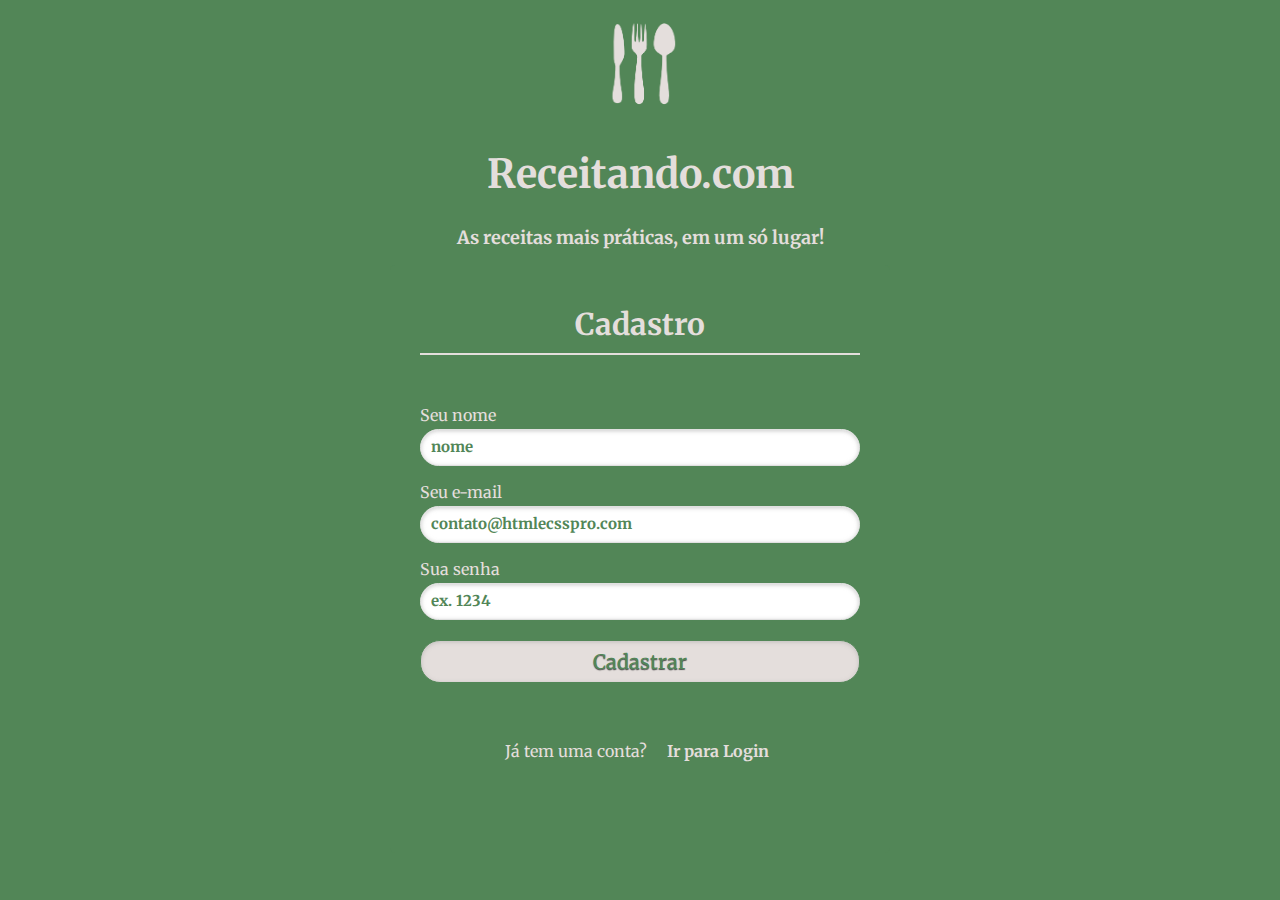
<file: index.html>
<!DOCTYPE html>
<html lang="en">
<head>
    <meta charset="UTF-8">
    <meta name="viewport" content="width=device-width, initial-scale=1.0">
    <title>Receitando.com</title>
    <link rel="stylesheet" href="index.css">
</head>
<link href='https://fonts.googleapis.com/css?family=Merriweather' rel='stylesheet'>
<body>
    <div class="container" >
      <!--alterna entre as telas de login e cadastro -->
      <a class="links" id="paracadastro"></a>
      <a class="links" id="paralogin"></a>
        <div class="center">
            <p>
                <img src="logo.png" height="100" width="100"></img>
                <h1 class="titulo-receitando">Receitando.com</h1>
                <h2>As receitas mais práticas, em um só lugar!</h2>
            </p>
        </div>
      <div class="content">      
        <!--FORMULÁRIO DE LOGIN-->
        <div id="login">
          <form id= "form_login" method="post" action=""> 
            <h1>Login</h1> 
            <p> 
              <label for="email_login">Seu email</label>
              <input id="email_login" name="email_login" required="required" type="text" placeholder="E-mail"/>
            </p>
             
            <p> 
              <label for="senha_login">Sua senha</label>
              <input id="senha_login" name="senha_login" required="required" type="password" placeholder="Senha" /> 
            </p>
             
            <p> 
              <input type="checkbox" name="manterlogado" id="manterlogado" value="" /> 
              <label for="manterlogado">Manter-me logado</label>
            </p>
             
            <p> 
              <input type="submit" value="Enviar" /> 
            </p>
             
            <p class="link">
              Ainda não tem uma conta?
              <a href="#paracadastro">Cadastre-se</a>
            </p>
          </form>
        </div>
   
        <!--FORMULÁRIO DE CADASTRO-->
        <div id="cadastro">
          <form method="post" action=""> 
            <h1>Cadastro</h1> 
             
            <p> 
              <label for="nome_cad">Seu nome</label>
              <input id="nome_cad" name="nome_cad" required="required" type="text" placeholder="nome" />
            </p>
             
            <p> 
              <label for="email_cad">Seu e-mail</label>
              <input id="email_cad" name="email_cad" required="required" type="email" placeholder="contato@htmlecsspro.com"/> 
            </p>
             
            <p> 
              <label for="senha_cad">Sua senha</label>
              <input id="senha_cad" name="senha_cad" required="required" type="password" placeholder="ex. 1234"/>
            </p>
             
            <p> 
              <input type="submit" value="Cadastrar"/> 
            </p>
             
            <p class="link">  
              Já tem uma conta?
              <a href="#paralogin"> Ir para Login </a>
            </p>
            <p class= "boasvindas">
          </form>
        </div>
      </div>
    </div>  
    <script src="script.js"></script>
  </body>
  </html>
</file>
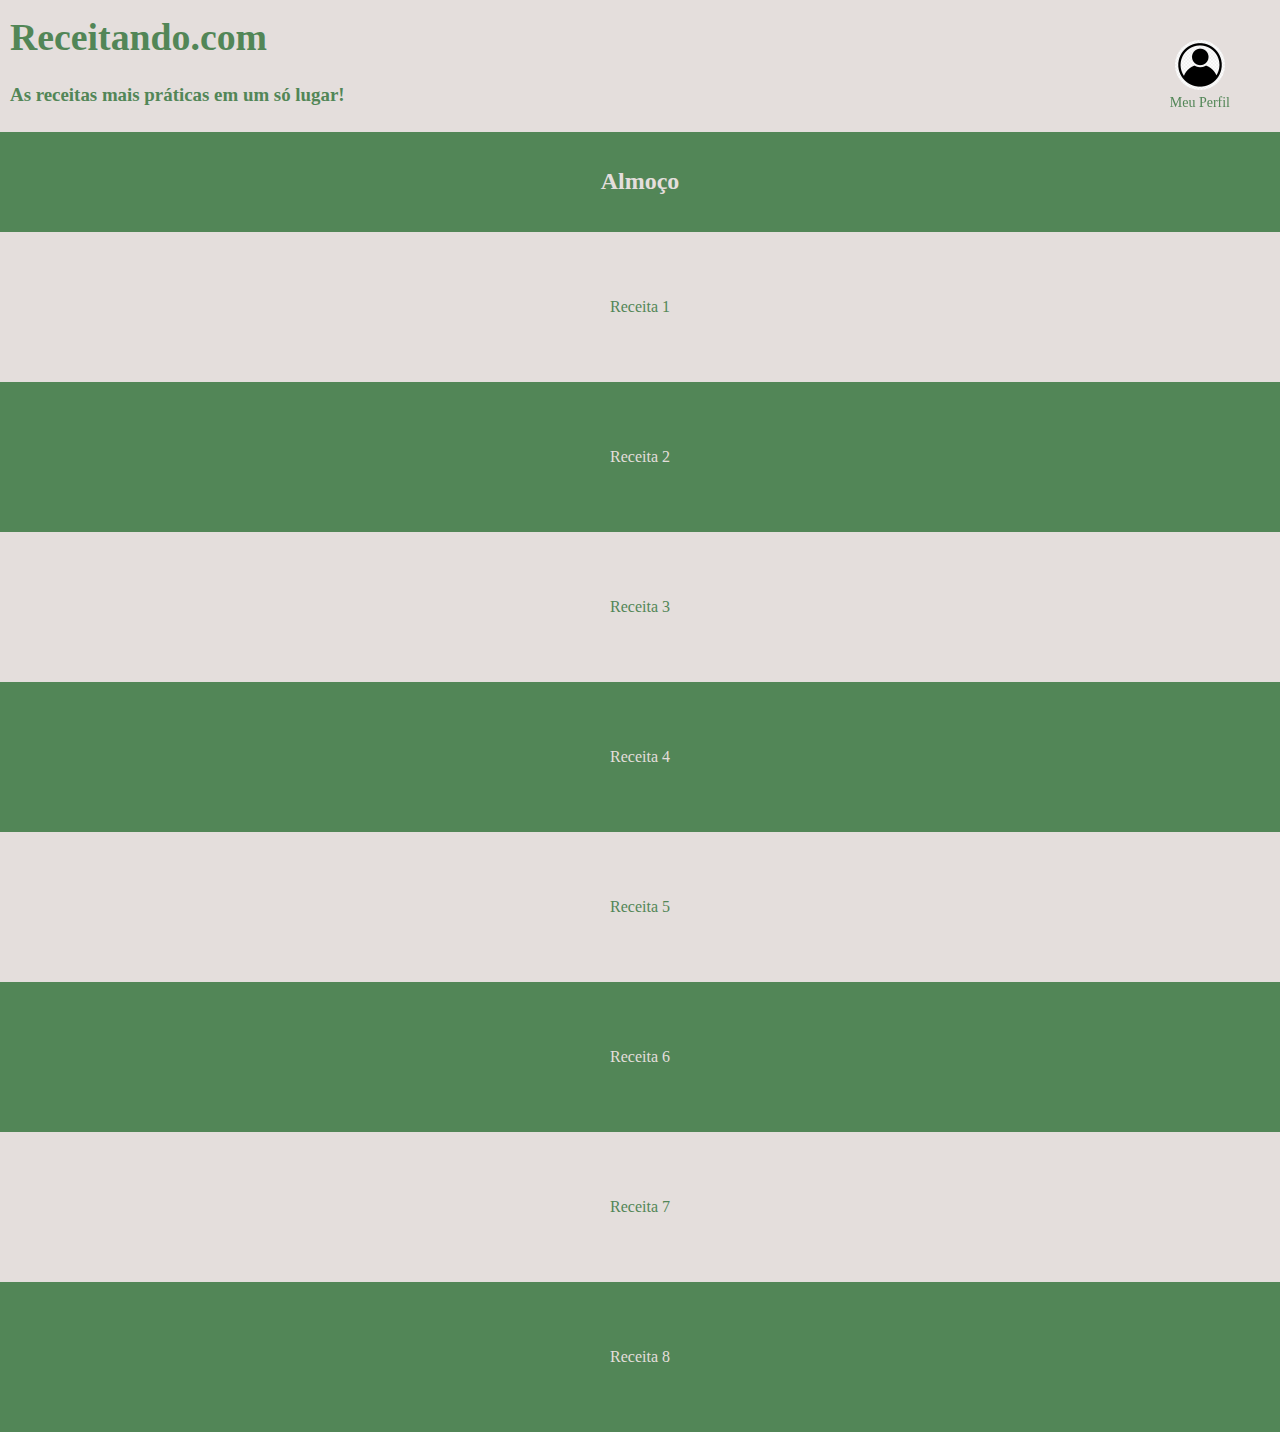
<file: almoco.html>
<!DOCTYPE html>
<html lang="en">
<head>
    <meta charset="UTF-8">
    <meta http-equiv="X-UA-Compatible" content="IE=edge">
    <meta name="viewport" content="width=device-width, initial-scale=1.0">
    <title>Almoço - Receitando.com</title>
    <style>
        body {
            margin: 0;
            padding: 0;
            font-family: 'Merriweather';
        }

        .background {
            background-color: #528657;
            color: #E4DEDC;
        }

        .alt-background {
            background-color: #E4DEDC;
            color: #528657;
        }

        .menu_1 {
            background-color: #E4DEDC;
            padding: 10px;
        }

        .menu_1 h1 {
            color: #528657;
            font-size: 1cm;
            margin-top: 5px;
            text-align: left;
        }

        .menu_1 h2 {
            color: #528657;
            font-size: 0.5cm;
            margin-top: 5px;
            text-align: left;
        }

        #profile-icon {
            position: fixed;
            top: 40px;
            right: 50px;
            display: flex;
            flex-direction: column;
            align-items: center;
            color: #528657;
            text-decoration: none;
            font-size: 14px;
        }

        #profile-icon img {
            width: 50px;
            height: 50px;
            border-radius: 50%;
            margin-bottom: 5px;
        }

        .square {
            width: 100%;
            height: 150px; /* Altura padrão para todas as divs */
            text-align: center;
            overflow: hidden;
            display: flex;
            align-items: center;
            justify-content: center;
            box-sizing: border-box;
            padding: 10px;
        }

        /* Aplique um estilo diferente para a primeira div */
        .square:first-of-type {
            height: 100px !important; /* Altura reduzida para a primeira div */
            font-weight: bold;
            font-family: 'Merriweather';
            font-size: 24px;
        }
    </style>
</head>
<body>
    <header class="menu_1">
        <h1>Receitando.com</h1>
        <h2>As receitas mais práticas em um só lugar!</h2>
        <a id="profile-icon" href="#">
            <img src="perfil.jpg" alt="Ícone de perfil">
            Meu Perfil
        </a>
    </header>

    <div class="square background">Almoço</div>
    <div class="square alt-background">Receita 1</div>
    <div class="square background">Receita 2</div>
    <div class="square alt-background">Receita 3</div>
    <div class="square background">Receita 4</div>
    <div class="square alt-background">Receita 5</div>
    <div class="square background">Receita 6</div>
    <div class="square alt-background">Receita 7</div>
    <div class="square background">Receita 8</div>
</body>
</html>
</file>
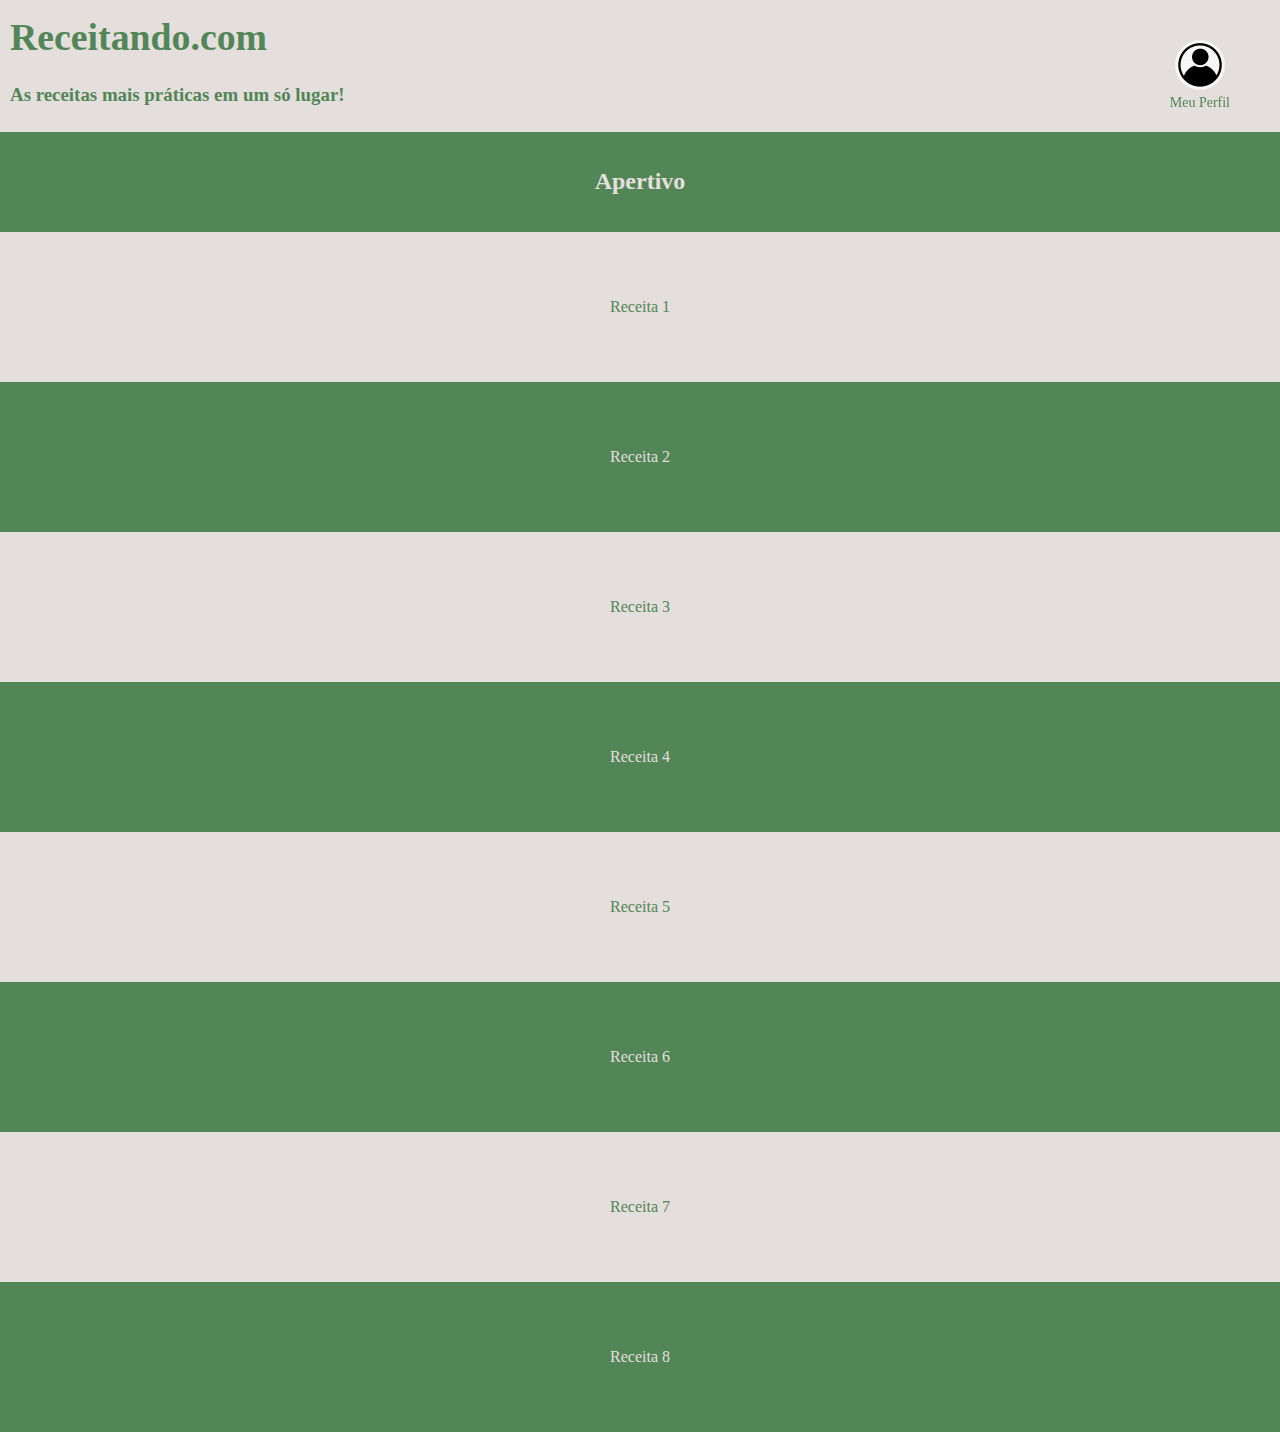
<file: aperitivo.html>
<!DOCTYPE html>
<html lang="en">
<head>
    <meta charset="UTF-8">
    <meta http-equiv="X-UA-Compatible" content="IE=edge">
    <meta name="viewport" content="width=device-width, initial-scale=1.0">
    <title>Aperitivo - Receitando.com</title>
    <style>
        body {
            margin: 0;
            padding: 0;
            font-family: 'Merriweather';
        }

        .background {
            background-color: #528657;
            color: #E4DEDC;
        }

        .alt-background {
            background-color: #E4DEDC;
            color: #528657;
        }

        .menu_1 {
            background-color: #E4DEDC;
            padding: 10px;
        }

        .menu_1 h1 {
            color: #528657;
            font-size: 1cm;
            margin-top: 5px;
            text-align: left;
        }

        .menu_1 h2 {
            color: #528657;
            font-size: 0.5cm;
            margin-top: 5px;
            text-align: left;
        }

        #profile-icon {
            position: fixed;
            top: 40px;
            right: 50px;
            display: flex;
            flex-direction: column;
            align-items: center;
            color: #528657;
            text-decoration: none;
            font-size: 14px;
        }

        #profile-icon img {
            width: 50px;
            height: 50px;
            border-radius: 50%;
            margin-bottom: 5px;
        }

        .square {
            width: 100%;
            height: 150px; /* Altura padrão para todas as divs */
            text-align: center;
            overflow: hidden;
            display: flex;
            align-items: center;
            justify-content: center;
            box-sizing: border-box;
            padding: 10px;
        }

        /* Aplique um estilo diferente para a primeira div */
        .square:first-of-type {
            height: 100px !important; /* Altura reduzida para a primeira div */
            font-weight: bold;
            font-family: 'Merriweather';
            font-size: 24px;
        }
    </style>
</head>
<body>
    <header class="menu_1">
        <h1>Receitando.com</h1>
        <h2>As receitas mais práticas em um só lugar!</h2>
        <a id="profile-icon" href="#">
            <img src="perfil.jpg" alt="Ícone de perfil">
            Meu Perfil
        </a>
    </header>

    <div class="square background">Apertivo</div>
    <div class="square alt-background">Receita 1</div>
    <div class="square background">Receita 2</div>
    <div class="square alt-background">Receita 3</div>
    <div class="square background">Receita 4</div>
    <div class="square alt-background">Receita 5</div>
    <div class="square background">Receita 6</div>
    <div class="square alt-background">Receita 7</div>
    <div class="square background">Receita 8</div>
</body>
</html>
</file>
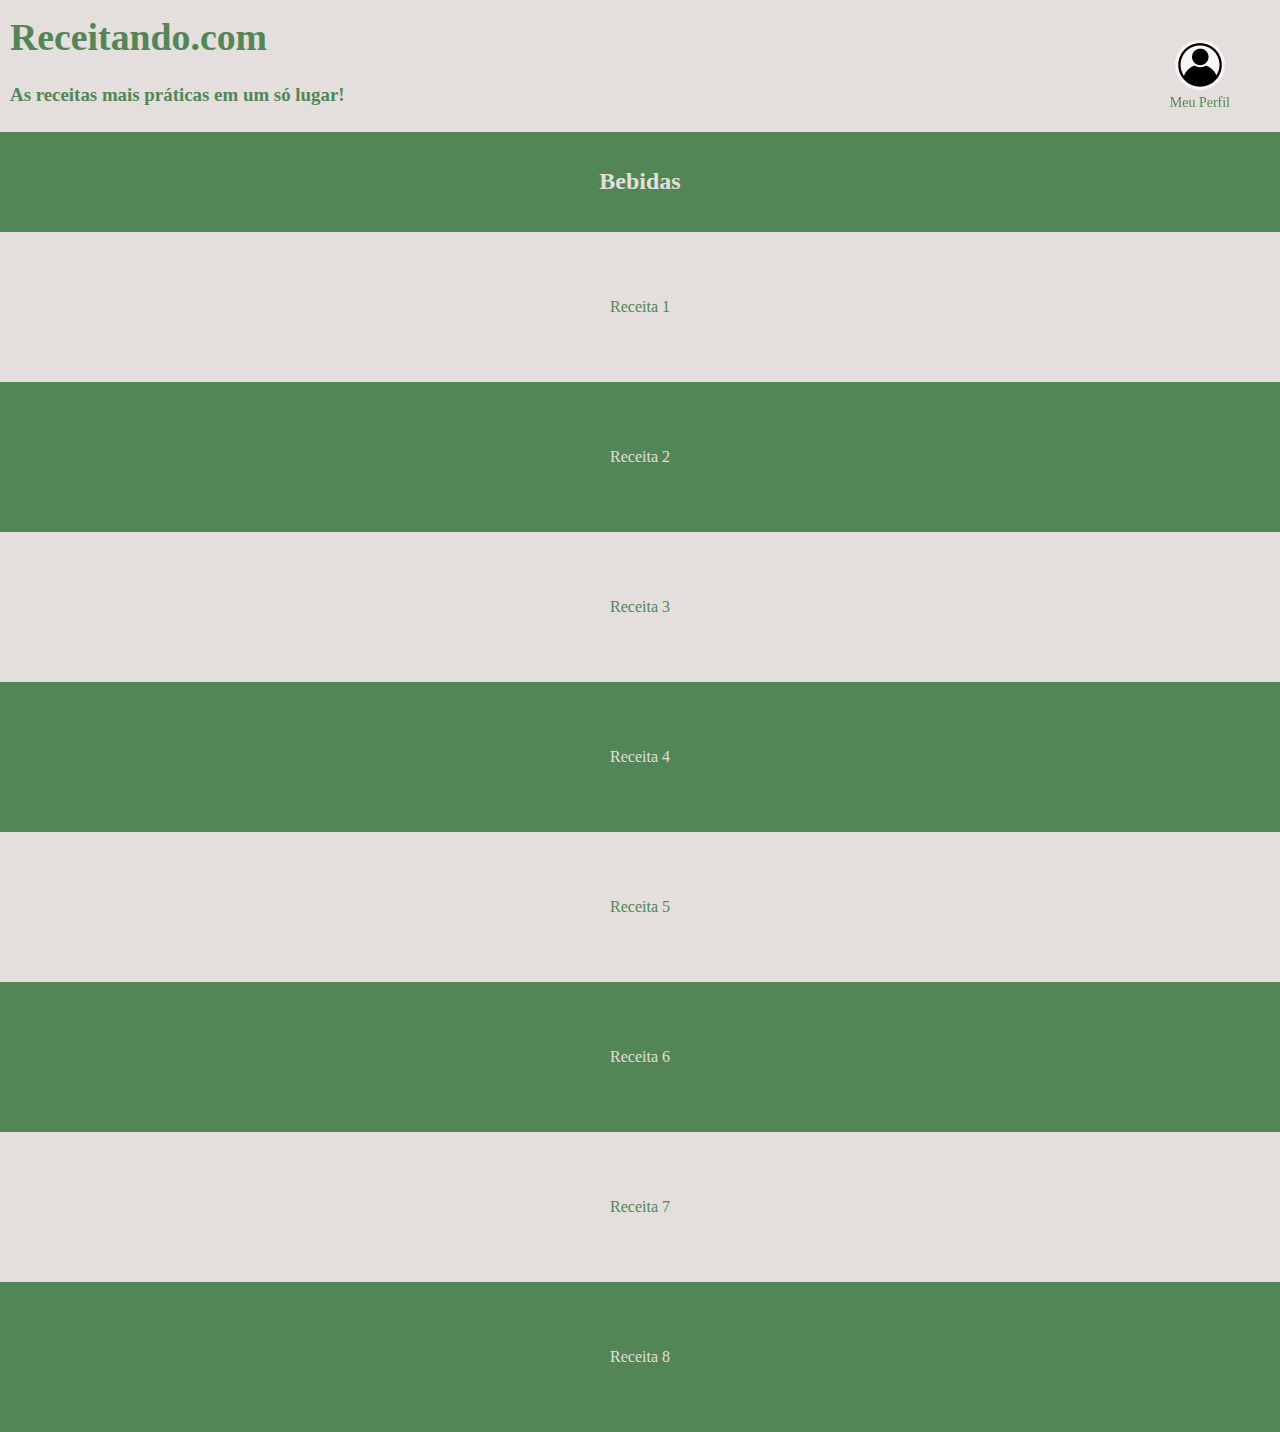
<file: bebida.html>
<!DOCTYPE html>
<html lang="en">
<head>
    <meta charset="UTF-8">
    <meta http-equiv="X-UA-Compatible" content="IE=edge">
    <meta name="viewport" content="width=device-width, initial-scale=1.0">
    <title>Bebidas - Receitando.com</title>
    <style>
        body {
            margin: 0;
            padding: 0;
            font-family: 'Merriweather';
        }

        .background {
            background-color: #528657;
            color: #E4DEDC;
        }

        .alt-background {
            background-color: #E4DEDC;
            color: #528657;
        }

        .menu_1 {
            background-color: #E4DEDC;
            padding: 10px;
        }

        .menu_1 h1 {
            color: #528657;
            font-size: 1cm;
            margin-top: 5px;
            text-align: left;
        }

        .menu_1 h2 {
            color: #528657;
            font-size: 0.5cm;
            margin-top: 5px;
            text-align: left;
        }

        #profile-icon {
            position: fixed;
            top: 40px;
            right: 50px;
            display: flex;
            flex-direction: column;
            align-items: center;
            color: #528657;
            text-decoration: none;
            font-size: 14px;
        }

        #profile-icon img {
            width: 50px;
            height: 50px;
            border-radius: 50%;
            margin-bottom: 5px;
        }

        .square {
            width: 100%;
            height: 150px; /* Altura padrão para todas as divs */
            text-align: center;
            overflow: hidden;
            display: flex;
            align-items: center;
            justify-content: center;
            box-sizing: border-box;
            padding: 10px;
        }

        /* Aplique um estilo diferente para a primeira div */
        .square:first-of-type {
            height: 100px !important; /* Altura reduzida para a primeira div */
            font-weight: bold;
            font-family: 'Merriweather';
            font-size: 24px;
        }
    </style>
</head>
<body>
    <header class="menu_1">
        <h1>Receitando.com</h1>
        <h2>As receitas mais práticas em um só lugar!</h2>
        <a id="profile-icon" href="#">
            <img src="perfil.jpg" alt="Ícone de perfil">
            Meu Perfil
        </a>
    </header>

    <div class="square background">Bebidas</div>
    <div class="square alt-background">Receita 1</div>
    <div class="square background">Receita 2</div>
    <div class="square alt-background">Receita 3</div>
    <div class="square background">Receita 4</div>
    <div class="square alt-background">Receita 5</div>
    <div class="square background">Receita 6</div>
    <div class="square alt-background">Receita 7</div>
    <div class="square background">Receita 8</div>
</body>
</html>
</file>
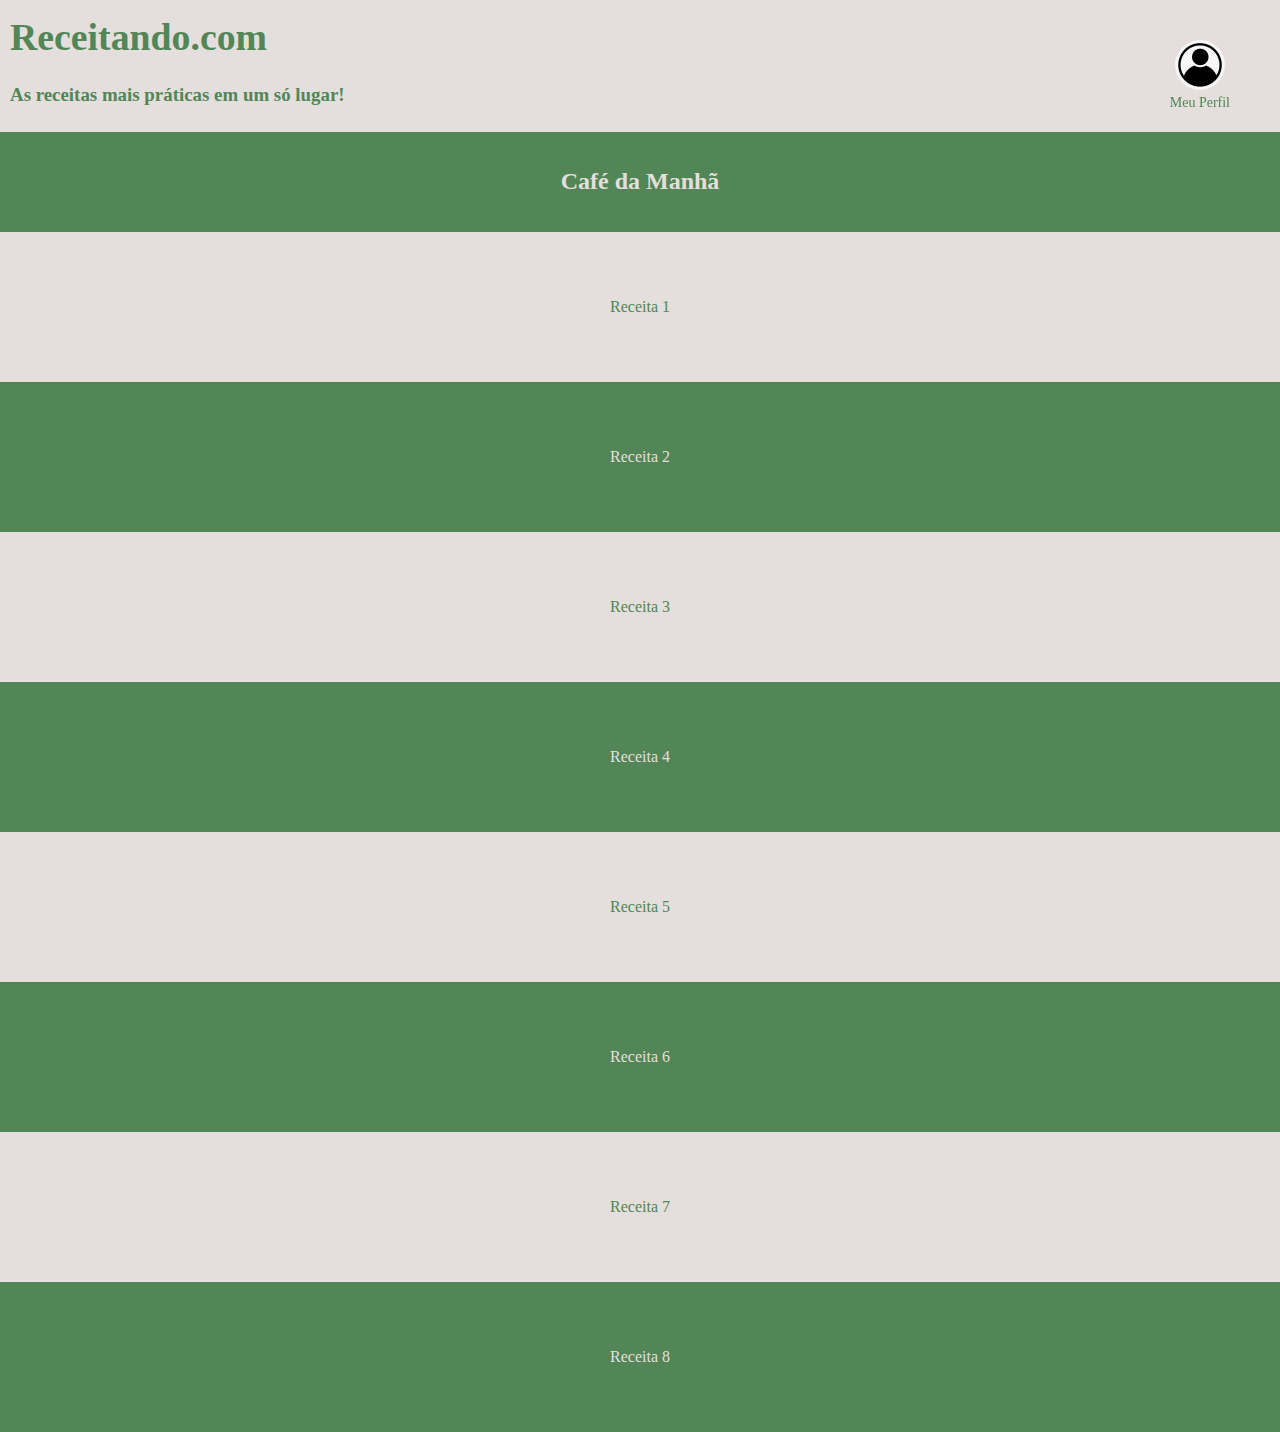
<file: cafedamanha.html>
<!DOCTYPE html>
<html lang="en">
<head>
    <meta charset="UTF-8">
    <meta http-equiv="X-UA-Compatible" content="IE=edge">
    <meta name="viewport" content="width=device-width, initial-scale=1.0">
    <title>Café da Manhã - Receitando.com</title>
    <style>
        body {
            margin: 0;
            padding: 0;
            font-family: 'Merriweather';
        }

        .background {
            background-color: #528657;
            color: #E4DEDC;
        }

        .alt-background {
            background-color: #E4DEDC;
            color: #528657;
        }

        .menu_1 {
            background-color: #E4DEDC;
            padding: 10px;
        }

        .menu_1 h1 {
            color: #528657;
            font-size: 1cm;
            margin-top: 5px;
            text-align: left;
        }

        .menu_1 h2 {
            color: #528657;
            font-size: 0.5cm;
            margin-top: 5px;
            text-align: left;
        }

        #profile-icon {
            position: fixed;
            top: 40px;
            right: 50px;
            display: flex;
            flex-direction: column;
            align-items: center;
            color: #528657;
            text-decoration: none;
            font-size: 14px;
        }

        #profile-icon img {
            width: 50px;
            height: 50px;
            border-radius: 50%;
            margin-bottom: 5px;
        }

        .square {
            width: 100%;
            height: 150px; /* Altura padrão para todas as divs */
            text-align: center;
            overflow: hidden;
            display: flex;
            align-items: center;
            justify-content: center;
            box-sizing: border-box;
            padding: 10px;
        }

        /* Aplique um estilo diferente para a primeira div */
        .square:first-of-type {
            height: 100px !important; /* Altura reduzida para a primeira div */
            font-weight: bold;
            font-family: 'Merriweather';
            font-size: 24px;
        }
    </style>
</head>
<body>
    <header class="menu_1">
        <h1>Receitando.com</h1>
        <h2>As receitas mais práticas em um só lugar!</h2>
        <a id="profile-icon" href="#">
            <img src="perfil.jpg" alt="Ícone de perfil">
            Meu Perfil
        </a>
    </header>

    <div class="square background">Café da Manhã</div>
    <div class="square alt-background">Receita 1</div>
    <div class="square background">Receita 2</div>
    <div class="square alt-background">Receita 3</div>
    <div class="square background">Receita 4</div>
    <div class="square alt-background">Receita 5</div>
    <div class="square background">Receita 6</div>
    <div class="square alt-background">Receita 7</div>
    <div class="square background">Receita 8</div>
</body>
</html>
</file>
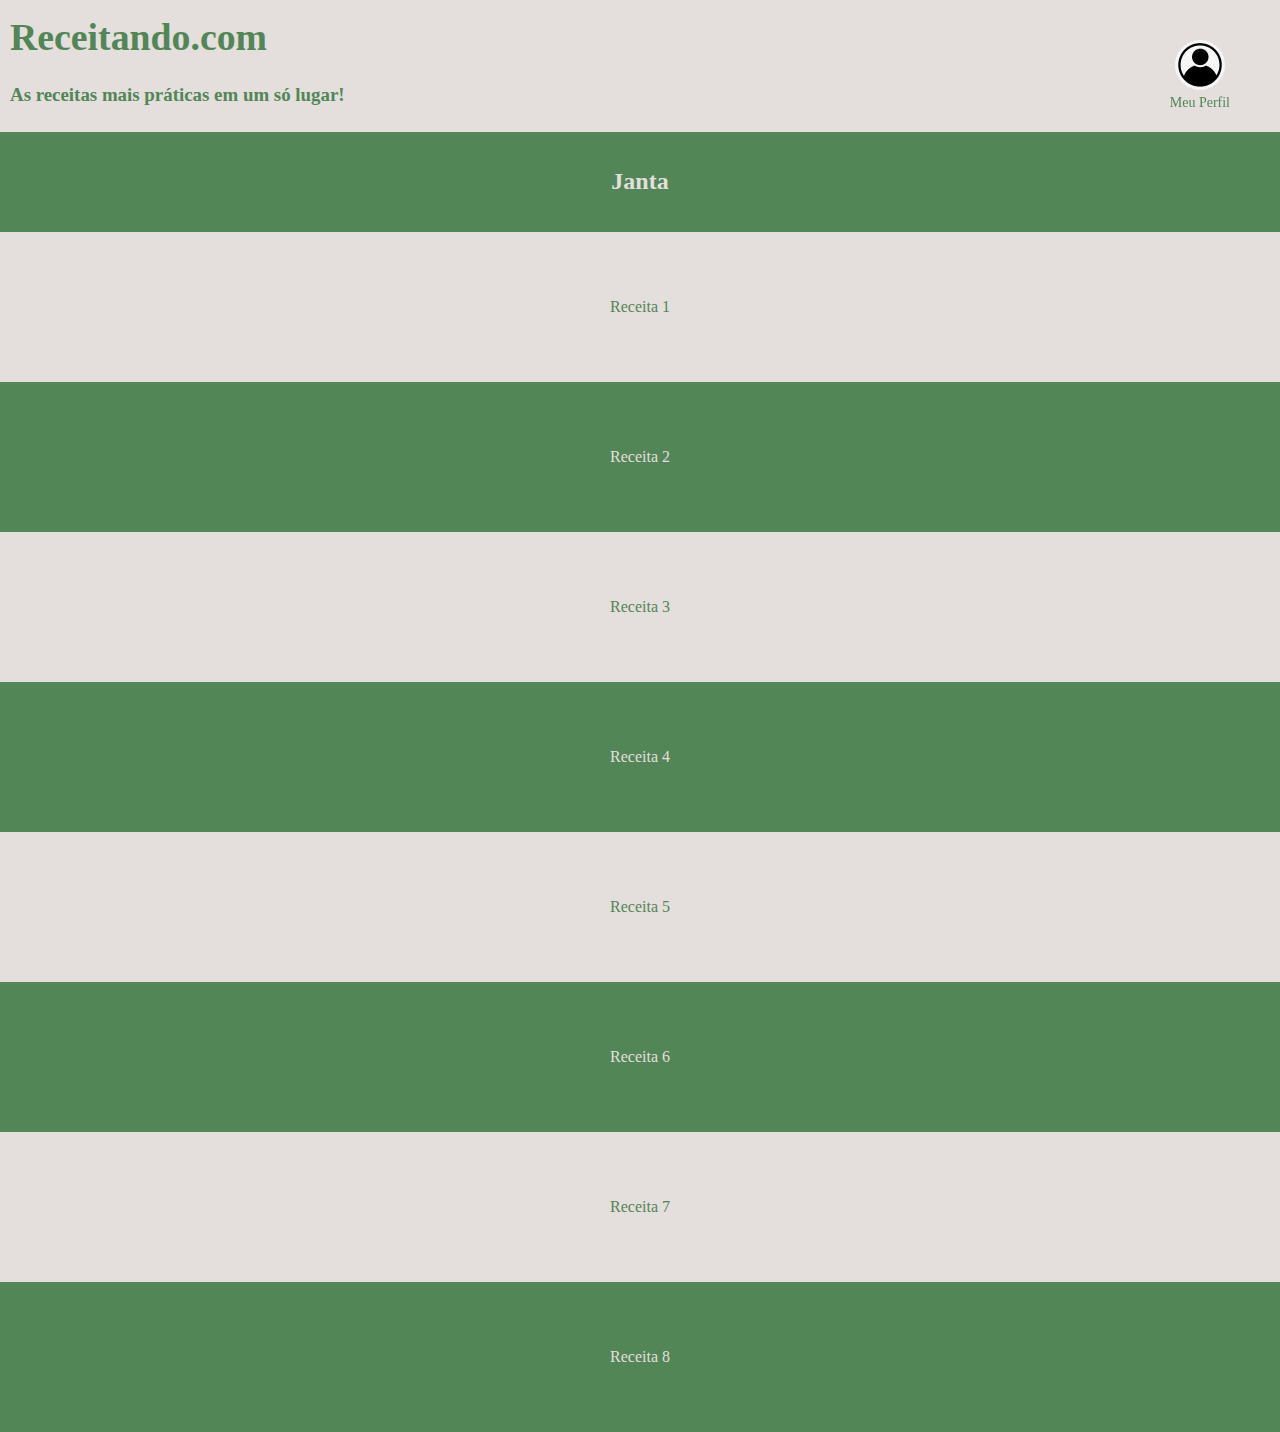
<file: janta.html>
<!DOCTYPE html>
<html lang="en">
<head>
    <meta charset="UTF-8">
    <meta http-equiv="X-UA-Compatible" content="IE=edge">
    <meta name="viewport" content="width=device-width, initial-scale=1.0">
    <title>Janta - Receitando.com</title>
    <style>
        body {
            margin: 0;
            padding: 0;
            font-family: 'Merriweather';
        }

        .background {
            background-color: #528657;
            color: #E4DEDC;
        }

        .alt-background {
            background-color: #E4DEDC;
            color: #528657;
        }

        .menu_1 {
            background-color: #E4DEDC;
            padding: 10px;
        }

        .menu_1 h1 {
            color: #528657;
            font-size: 1cm;
            margin-top: 5px;
            text-align: left;
        }

        .menu_1 h2 {
            color: #528657;
            font-size: 0.5cm;
            margin-top: 5px;
            text-align: left;
        }

        #profile-icon {
            position: fixed;
            top: 40px;
            right: 50px;
            display: flex;
            flex-direction: column;
            align-items: center;
            color: #528657;
            text-decoration: none;
            font-size: 14px;
        }

        #profile-icon img {
            width: 50px;
            height: 50px;
            border-radius: 50%;
            margin-bottom: 5px;
        }

        .square {
            width: 100%;
            height: 150px; /* Altura padrão para todas as divs */
            text-align: center;
            overflow: hidden;
            display: flex;
            align-items: center;
            justify-content: center;
            box-sizing: border-box;
            padding: 10px;
        }

        /* Aplique um estilo diferente para a primeira div */
        .square:first-of-type {
            height: 100px !important; /* Altura reduzida para a primeira div */
            font-weight: bold;
            font-family: 'Merriweather';
            font-size: 24px;
        }
    </style>
</head>
<body>
    <header class="menu_1">
        <h1>Receitando.com</h1>
        <h2>As receitas mais práticas em um só lugar!</h2>
        <a id="profile-icon" href="#">
            <img src="perfil.jpg" alt="Ícone de perfil">
            Meu Perfil
        </a>
    </header>

    <div class="square background">Janta</div>
    <div class="square alt-background">Receita 1</div>
    <div class="square background">Receita 2</div>
    <div class="square alt-background">Receita 3</div>
    <div class="square background">Receita 4</div>
    <div class="square alt-background">Receita 5</div>
    <div class="square background">Receita 6</div>
    <div class="square alt-background">Receita 7</div>
    <div class="square background">Receita 8</div>
</body>
</html>
</file>
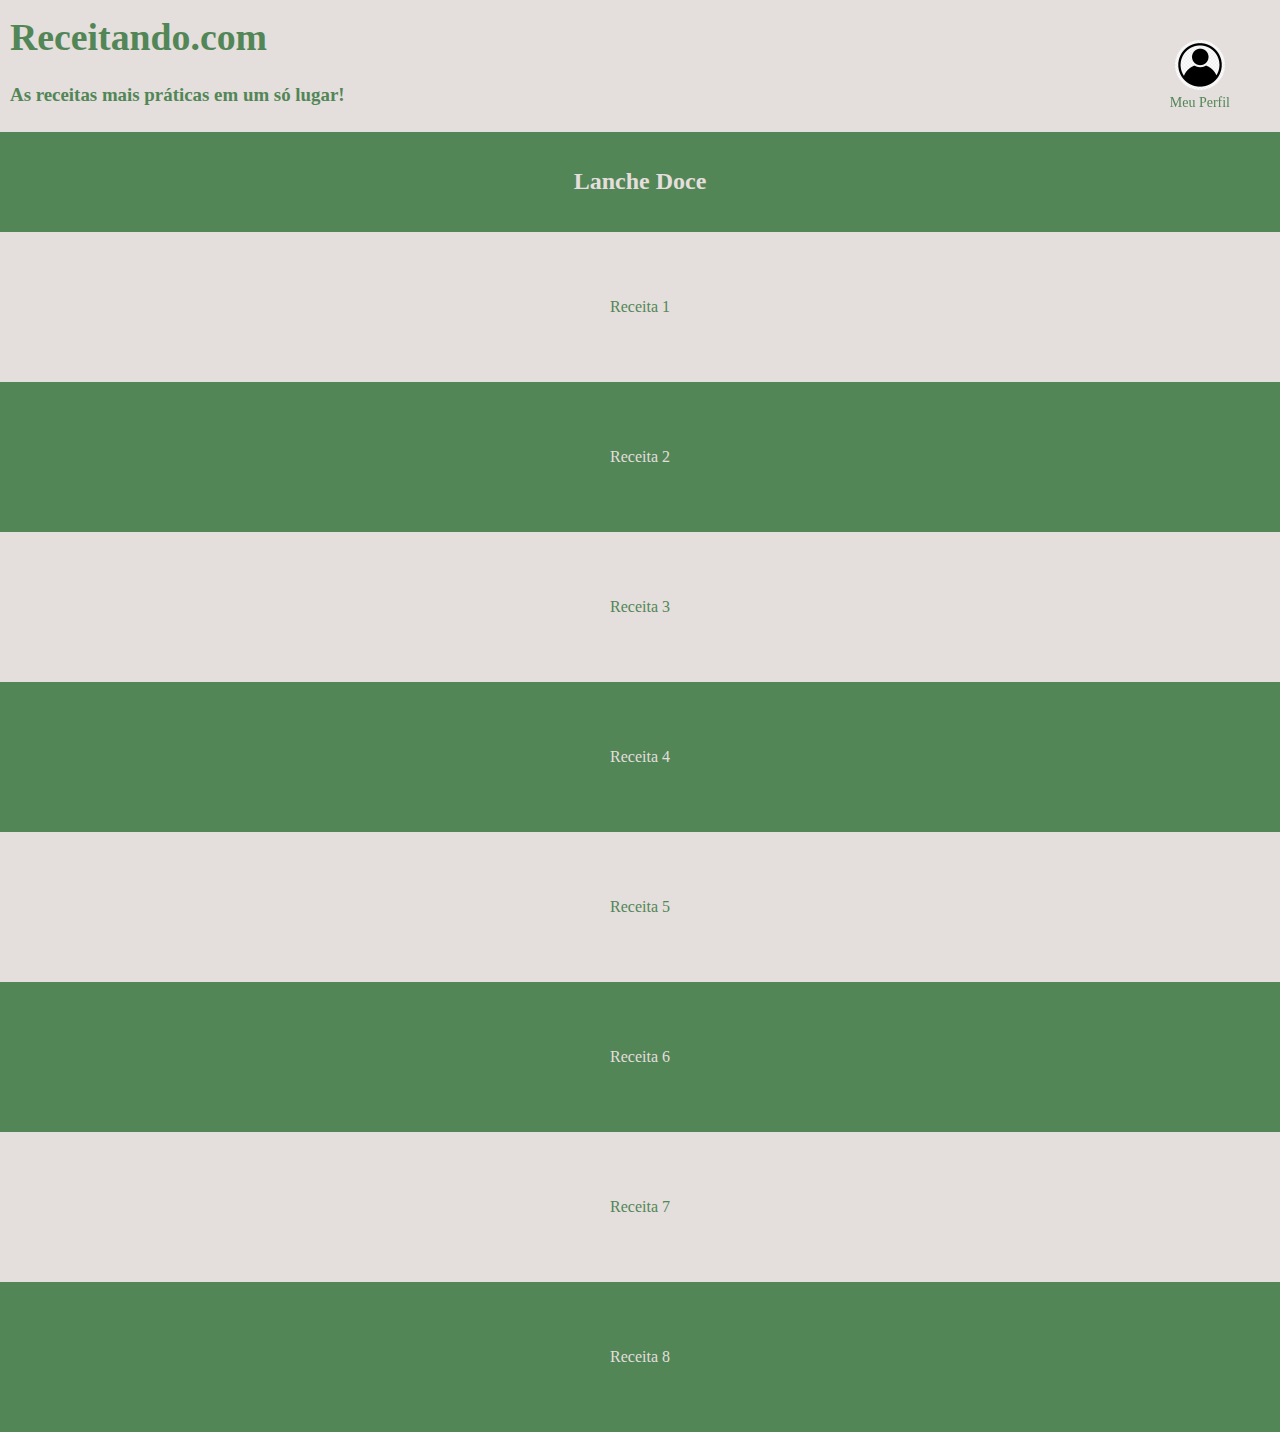
<file: lanchedoce.html>
<!DOCTYPE html>
<html lang="en">
<head>
    <meta charset="UTF-8">
    <meta http-equiv="X-UA-Compatible" content="IE=edge">
    <meta name="viewport" content="width=device-width, initial-scale=1.0">
    <title>Lanche Doce - Receitando.com</title>
    <style>
        body {
            margin: 0;
            padding: 0;
            font-family: 'Merriweather';
        }

        .background {
            background-color: #528657;
            color: #E4DEDC;
        }

        .alt-background {
            background-color: #E4DEDC;
            color: #528657;
        }

        .menu_1 {
            background-color: #E4DEDC;
            padding: 10px;
        }

        .menu_1 h1 {
            color: #528657;
            font-size: 1cm;
            margin-top: 5px;
            text-align: left;
        }

        .menu_1 h2 {
            color: #528657;
            font-size: 0.5cm;
            margin-top: 5px;
            text-align: left;
        }

        #profile-icon {
            position: fixed;
            top: 40px;
            right: 50px;
            display: flex;
            flex-direction: column;
            align-items: center;
            color: #528657;
            text-decoration: none;
            font-size: 14px;
        }

        #profile-icon img {
            width: 50px;
            height: 50px;
            border-radius: 50%;
            margin-bottom: 5px;
        }

        .square {
            width: 100%;
            height: 150px; /* Altura padrão para todas as divs */
            text-align: center;
            overflow: hidden;
            display: flex;
            align-items: center;
            justify-content: center;
            box-sizing: border-box;
            padding: 10px;
        }

        /* Aplique um estilo diferente para a primeira div */
        .square:first-of-type {
            height: 100px !important; /* Altura reduzida para a primeira div */
            font-weight: bold;
            font-family: 'Merriweather';
            font-size: 24px;
        }
    </style>
</head>
<body>
    <header class="menu_1">
        <h1>Receitando.com</h1>
        <h2>As receitas mais práticas em um só lugar!</h2>
        <a id="profile-icon" href="#">
            <img src="perfil.jpg" alt="Ícone de perfil">
            Meu Perfil
        </a>
    </header>

    <div class="square background">Lanche Doce</div>
    <div class="square alt-background">Receita 1</div>
    <div class="square background">Receita 2</div>
    <div class="square alt-background">Receita 3</div>
    <div class="square background">Receita 4</div>
    <div class="square alt-background">Receita 5</div>
    <div class="square background">Receita 6</div>
    <div class="square alt-background">Receita 7</div>
    <div class="square background">Receita 8</div>
</body>
</html>
</file>
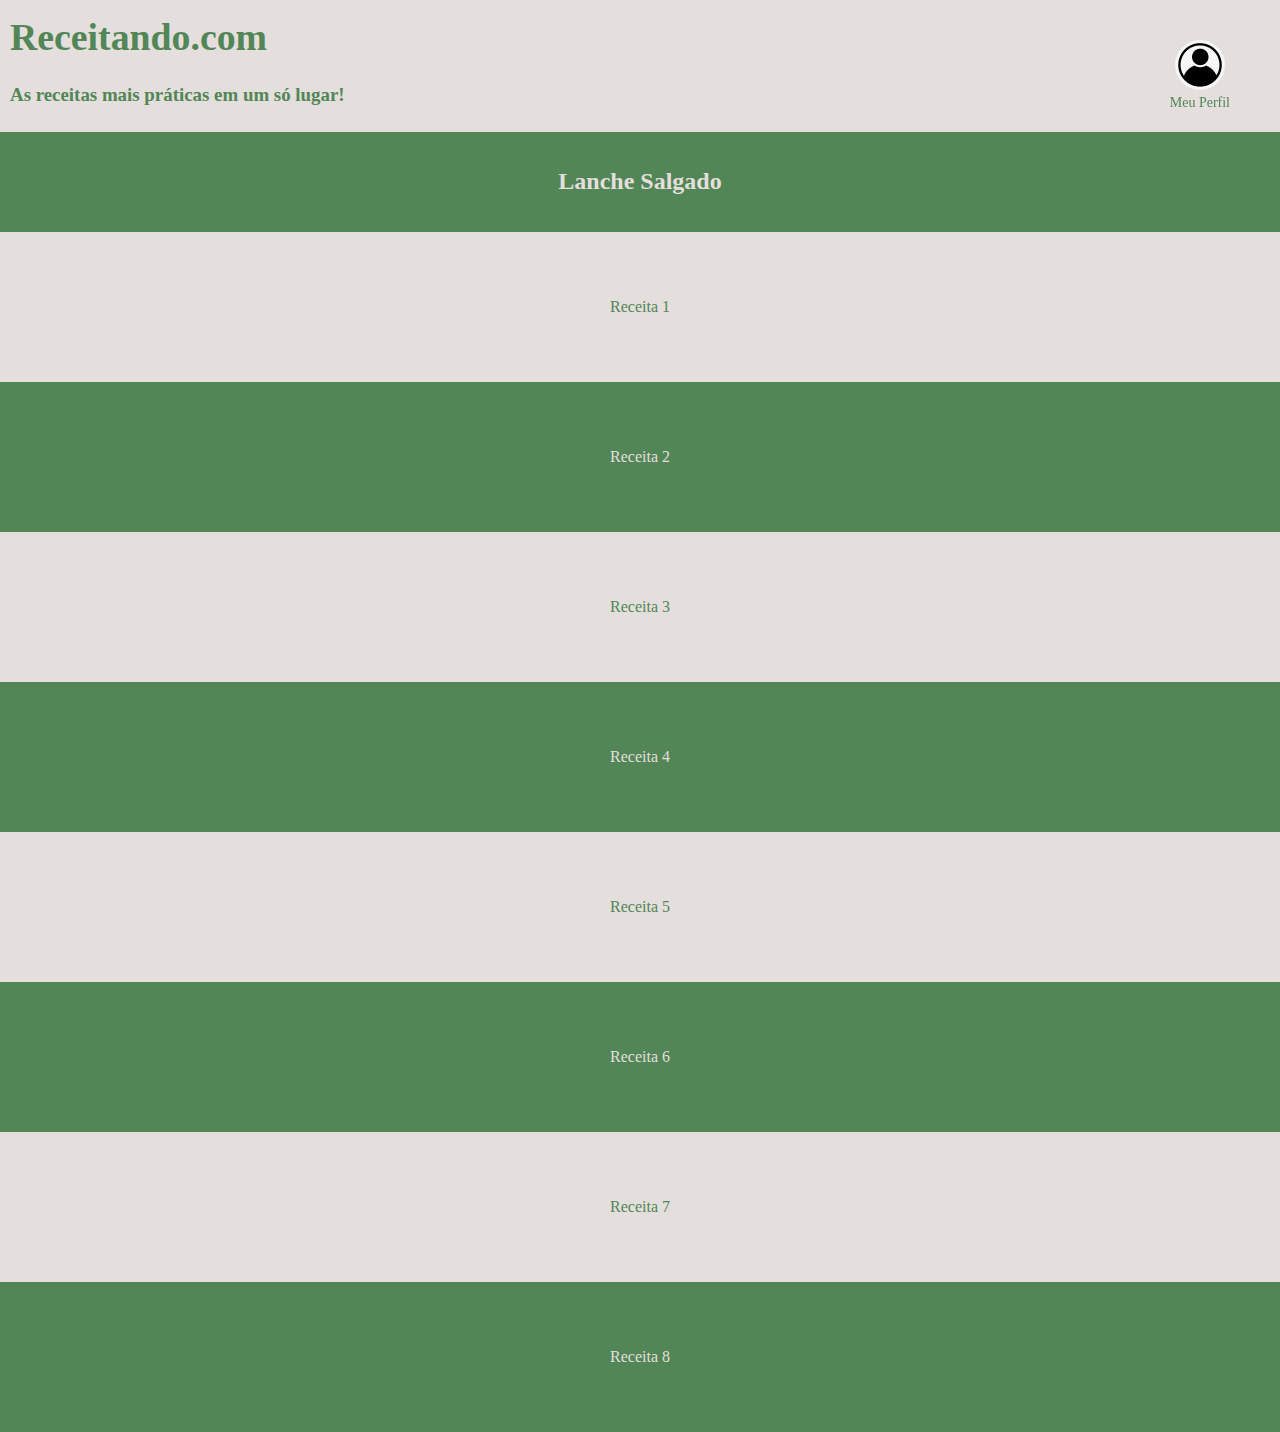
<file: lanchesalgado.html>
<!DOCTYPE html>
<html lang="en">
<head>
    <meta charset="UTF-8">
    <meta http-equiv="X-UA-Compatible" content="IE=edge">
    <meta name="viewport" content="width=device-width, initial-scale=1.0">
    <title>Lanche Salgado - Receitando.com</title>
    <style>
        body {
            margin: 0;
            padding: 0;
            font-family: 'Merriweather';
        }

        .background {
            background-color: #528657;
            color: #E4DEDC;
        }

        .alt-background {
            background-color: #E4DEDC;
            color: #528657;
        }

        .menu_1 {
            background-color: #E4DEDC;
            padding: 10px;
        }

        .menu_1 h1 {
            color: #528657;
            font-size: 1cm;
            margin-top: 5px;
            text-align: left;
        }

        .menu_1 h2 {
            color: #528657;
            font-size: 0.5cm;
            margin-top: 5px;
            text-align: left;
        }

        #profile-icon {
            position: fixed;
            top: 40px;
            right: 50px;
            display: flex;
            flex-direction: column;
            align-items: center;
            color: #528657;
            text-decoration: none;
            font-size: 14px;
        }

        #profile-icon img {
            width: 50px;
            height: 50px;
            border-radius: 50%;
            margin-bottom: 5px;
        }

        .square {
            width: 100%;
            height: 150px; /* Altura padrão para todas as divs */
            text-align: center;
            overflow: hidden;
            display: flex;
            align-items: center;
            justify-content: center;
            box-sizing: border-box;
            padding: 10px;
        }

        /* Aplique um estilo diferente para a primeira div */
        .square:first-of-type {
            height: 100px !important; /* Altura reduzida para a primeira div */
            font-weight: bold;
            font-family: 'Merriweather';
            font-size: 24px;
        }
    </style>
</head>
<body>
    <header class="menu_1">
        <h1>Receitando.com</h1>
        <h2>As receitas mais práticas em um só lugar!</h2>
        <a id="profile-icon" href="#">
            <img src="perfil.jpg" alt="Ícone de perfil">
            Meu Perfil
        </a>
    </header>

    <div class="square background">Lanche Salgado</div>
    <div class="square alt-background">Receita 1</div>
    <div class="square background">Receita 2</div>
    <div class="square alt-background">Receita 3</div>
    <div class="square background">Receita 4</div>
    <div class="square alt-background">Receita 5</div>
    <div class="square background">Receita 6</div>
    <div class="square alt-background">Receita 7</div>
    <div class="square background">Receita 8</div>
</body>
</html>
</file>
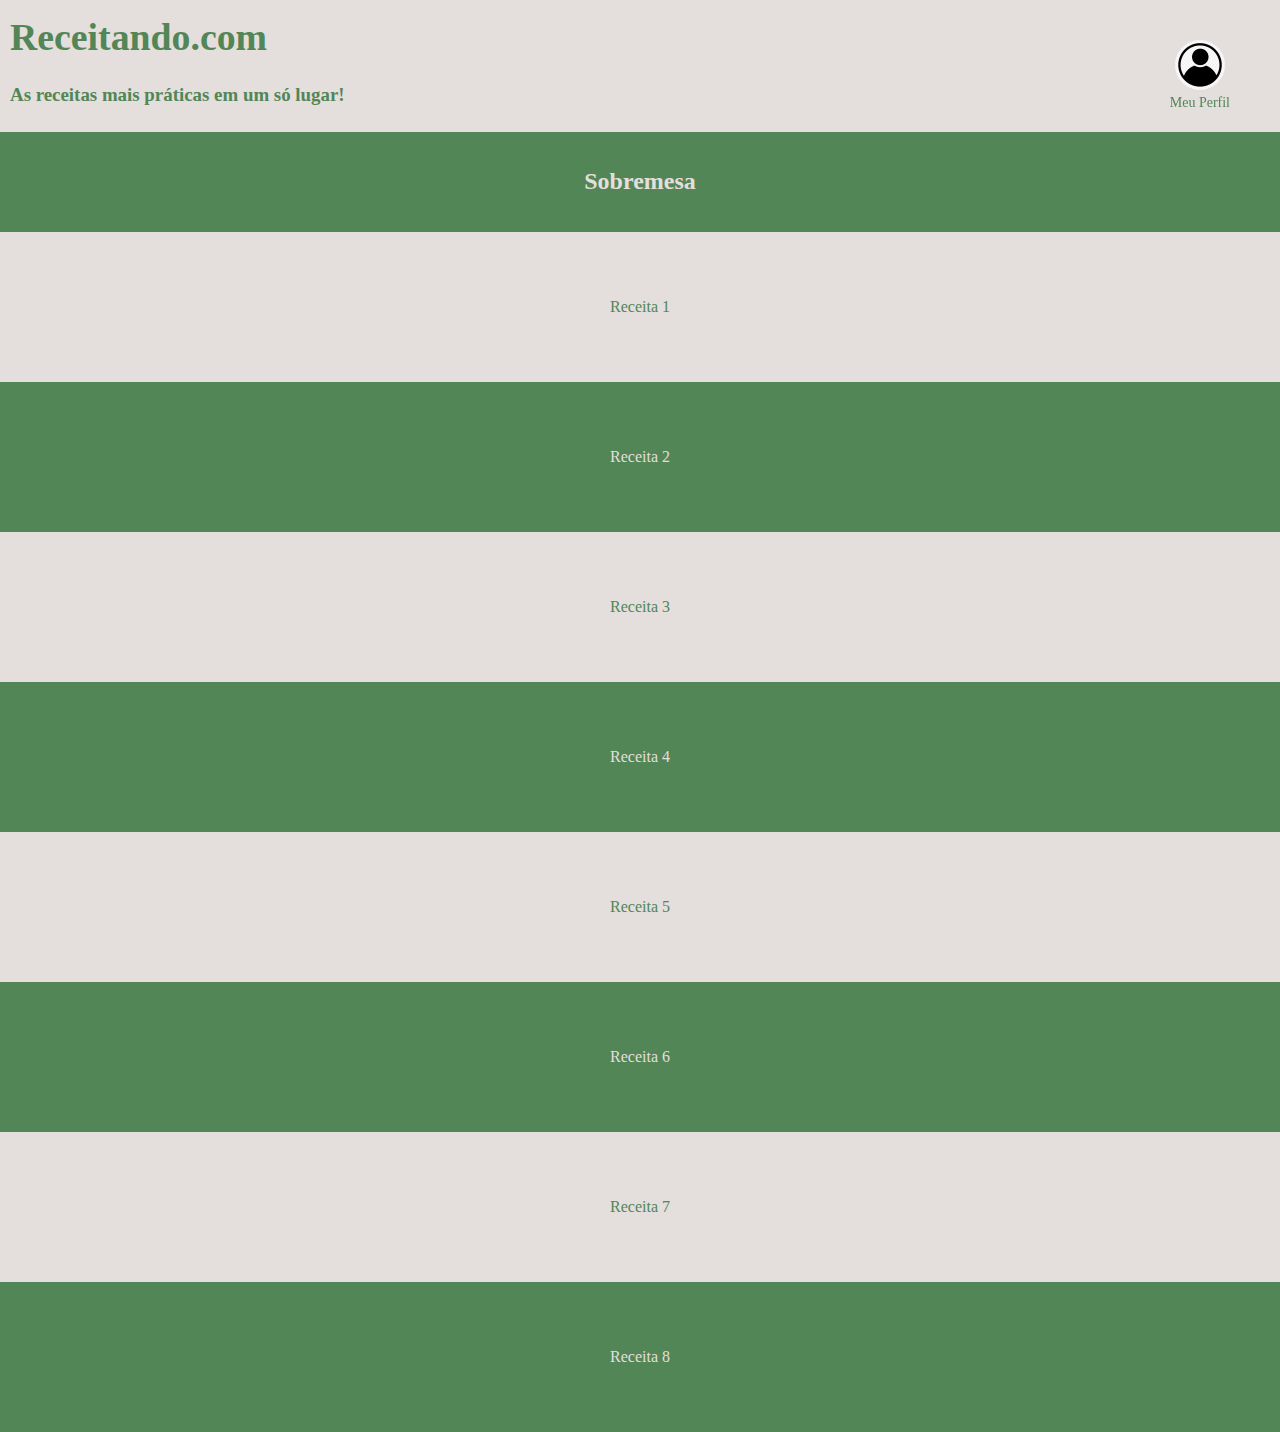
<file: sobremesa.html>
<!DOCTYPE html>
<html lang="en">
<head>
    <meta charset="UTF-8">
    <meta http-equiv="X-UA-Compatible" content="IE=edge">
    <meta name="viewport" content="width=device-width, initial-scale=1.0">
    <title>Sobremesa - Receitando.com</title>
    <style>
        body {
            margin: 0;
            padding: 0;
            font-family: 'Merriweather';
        }

        .background {
            background-color: #528657;
            color: #E4DEDC;
        }

        .alt-background {
            background-color: #E4DEDC;
            color: #528657;
        }

        .menu_1 {
            background-color: #E4DEDC;
            padding: 10px;
        }

        .menu_1 h1 {
            color: #528657;
            font-size: 1cm;
            margin-top: 5px;
            text-align: left;
        }

        .menu_1 h2 {
            color: #528657;
            font-size: 0.5cm;
            margin-top: 5px;
            text-align: left;
        }

        #profile-icon {
            position: fixed;
            top: 40px;
            right: 50px;
            display: flex;
            flex-direction: column;
            align-items: center;
            color: #528657;
            text-decoration: none;
            font-size: 14px;
        }

        #profile-icon img {
            width: 50px;
            height: 50px;
            border-radius: 50%;
            margin-bottom: 5px;
        }

        .square {
            width: 100%;
            height: 150px; /* Altura padrão para todas as divs */
            text-align: center;
            overflow: hidden;
            display: flex;
            align-items: center;
            justify-content: center;
            box-sizing: border-box;
            padding: 10px;
        }

        /* Aplique um estilo diferente para a primeira div */
        .square:first-of-type {
            height: 100px !important; /* Altura reduzida para a primeira div */
            font-weight: bold;
            font-family: 'Merriweather';
            font-size: 24px;
        }
    </style>
</head>
<body>
    <header class="menu_1">
        <h1>Receitando.com</h1>
        <h2>As receitas mais práticas em um só lugar!</h2>
        <a id="profile-icon" href="#">
            <img src="perfil.jpg" alt="Ícone de perfil">
            Meu Perfil
        </a>
    </header>

    <div class="square background">Sobremesa</div>
    <div class="square alt-background">Receita 1</div>
    <div class="square background">Receita 2</div>
    <div class="square alt-background">Receita 3</div>
    <div class="square background">Receita 4</div>
    <div class="square alt-background">Receita 5</div>
    <div class="square background">Receita 6</div>
    <div class="square alt-background">Receita 7</div>
    <div class="square background">Receita 8</div>
</body>
</html>
</file>
<file: index.css>
body{
    background-color: #528657;
    font-family: 'Merriweather'; color: #E4DEDC;
}

.content{
    width: 500px;
    min-height: 560px;    
    margin: 0px auto;
    position: relative;   
  }
  .titulo-receitando {
    font-size: 40px; /* Tamanho maior */
    border-bottom: none; /* Remover linha embaixo */
    padding-bottom: 0; /* Remover espaçamento embaixo */
}
.titulo-receitando:after {
    content: none; /* Remove a linha após o h1 */
}

  h1{
    font-size: 30px;
    padding: 2px 0 10px 0;
    font-weight: bold;
    text-align: center;
    padding-bottom: 30px;
  }
  h1:after{
    content: ' ';
    display: block;
    width: 100%;
    height: 2px;
    margin-top: 10px;
    background: #E4DEDC
  }
  p{
    margin-bottom:15px;
  }
   
  .content p:first-child{
    margin: 0px;
  }
  /* Estilo para o h2 */
h2 {
    font-size: 18px; /* Tamanho menor */
    margin-top: 5px; /* Margem superior */
}
/* Estilo para o placeholder */
input[type="text"]::placeholder,
input[type="password"]::placeholder,
input[type="email"]::placeholder {
    color: #528657; /* Cor do placeholder */
    font-size: 15px;
    font-weight: bold;
}
   
  label{
    color: #E4DEDC;
    position: relative;
  }
  /* placeholder */
::-webkit-input-placeholder  {
    font-family: 'Merriweather'; 
    color: #E4DEDC
  }
   
  input:-moz-placeholder,
  textarea:-moz-placeholder{
    font-family: 'Merriweather'; 
    color: #E4DEDC

  }
  input {
    outline: none;
  }
   
  /*estilo dos input,  menos o checkbox */
  input:not([type="checkbox"]){
    width: 95%;
    margin-top: 4px;
    padding: 10px;    
    border: 1px solid #e0e0e0;
   
    -webkit-border-radius: 3px;
    border-radius: 20px;
   
    -webkit-box-shadow: 0px 1px 4px 0px rgba(168, 168, 168, 0.6) inset;
    box-shadow: 0px 1px 4px 0px rgba(168, 168, 168, 0.6) inset;
   
    -webkit-transition: all 0.2s linear;
    transition: all 0.2s linear;
  }
   
  /*estilo do botão submit */
  input[type="submit"]{
    width: 100%!important;
    cursor: pointer;  
    background: #E4DEDC;
    padding: 8px 5px;
    color: #528657;
    font-size: 20px;  
    border: 1px solid #528657;   
    margin-bottom: 10px;  
    text-shadow: 0 1px 1px #494949;
    font-family: 'Merriweather'; 
    -webkit-border-radius: 5px;
    border-radius: 20px;
   
    transition: all 0.2s linear;
  }
   
  /*estilo do botão submit no hover */
  input[type="submit"]:hover{
    background: #528657;
  }
  .link{
    position: absolute;
    color: #E4DEDC;
    left: 0px;
    height: 20px;
    width: 440px;
    padding: 17px 30px 20px 30px;
    font-size: 16px;
    text-align: center;
   
    -webkit-border-radius: 0 0  5px 5px;
    border-radius: 0 0  5px 5px;
  }
  .center {
    text-align:center;
  }
.container {
  padding: 0px 50px;
}
  .link a {
    color: #E4DEDC;
    font-weight: bold;
    padding: 6px;
    margin-left: 10px;
    text-decoration: none;
    text-align: center;
    -webkit-border-radius: 4px;
    border-radius: 4px;  
   
    -webkit-transition: all 0.4s linear;
    transition: all 0.4s  linear;
  }
   
  .link a:hover {
    background: #528657;
    color: #E4DEDC
  }
  .boasvindas{
    margin-bottom: 100px;
    margin-top: 100px;
    
  }
  #cadastro, 
#login{
  position: absolute;
  top: 0px;
  width: 88%;   
  padding: 18px 6% 60px 6%;
  margin: 0 0 35px 0;
  background: #528657;
   
  border-radius: 5px;
   
  -webkit-animation-duration: 0.5s;
  -webkit-animation-timing-function: ease;
  -webkit-animation-fill-mode: both;
 
  animation-duration: 0.5s;
  animation-timing-function: ease;
  animation-fill-mode: both;
}

/* Efeito ao clicar no botão ( Ir para Login ) */
#paracadastro:target ~ .content #cadastro,
#paralogin:target ~ .content #login{
  z-index: 2;
  -webkit-animation-name: fadeInLeft;
  animation-name: fadeInLeft;
 
  -webkit-animation-delay: .1s;
  animation-delay: .1s;
}
 
/* Efeito ao clicar no botão ( Cadastre-se ) */
#registro:target ~ .content #login,
#paralogin:target ~ .content #cadastro{
  -webkit-animation-name: fadeOutLeft;
  animation-name: fadeOutLeft;
}
/*fadeInLeft*/
@-webkit-keyframes fadeInLeft {
    0% {
      opacity: 0;
      -webkit-transform: translateX(-20px);
    }
    100% {
      opacity: 1;
      -webkit-transform: translateX(0);
    }
  }
   
  @keyframes fadeInLeft {
    0% {
      opacity: 0;
      transform: translateX(-20px);
    }
    100% {
      opacity: 1;
      transform: translateX(0);
    }
  }
   
  /*fadeOutLeft*/
  @-webkit-keyframes fadeOutLeft {
    0% {
      opacity: 1;
      -webkit-transform: translateX(0);
    }
    100% {
      opacity: 0;
      -webkit-transform: translateX(-20px);
    }
  }
   
  @keyframes fadeOutLeft {
    0% {
      opacity: 1;
      transform: translateX(0);
    }
    100% {
      opacity: 0;
      transform: translateX(-20px);
    }
  }
  /* Estilo para o ícone de e-mail */
</file>
